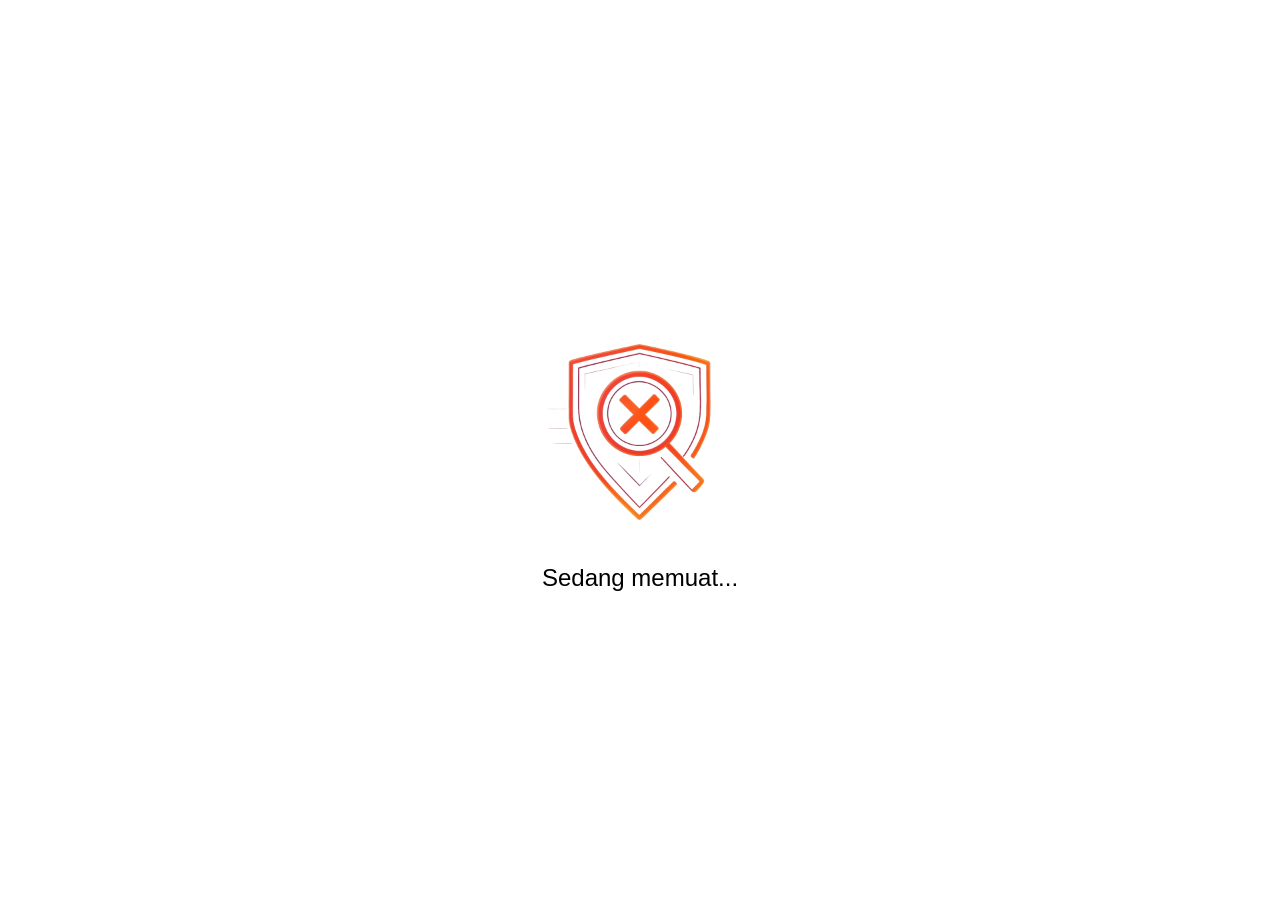
<file: index.html>
<!DOCTYPE html>
<html lang="en">
<head>
  <meta charset="UTF-8">
  <meta name="viewport" content="width=device-width, initial-scale=1.0">
  <title>Loading...</title>
  <style>
    * {
        margin: 0;
        padding: 0;
        box-sizing: border-box;
    }

    body {
      display: flex;
      flex-direction: column;
      justify-content: center;
      align-items: center;
      height: 100vh;
      color: #000000;
      font-family: "arial";
    }

    .loading {
      font-size: 1.5rem;
      animation: blink 1s infinite;
    }

    @keyframes blink {
      50% { opacity: 0.5; }
    }

    img {
        width: 16rem;

    }
  </style>
</head>
<body>
    <img src="app/assets/logo/logo_nobg.png" alt="logo">
    <div class="loading">Sedang memuat...</div>

    <script>
        setTimeout(function() {
          window.location.href = "app/website/html/home.html"; 
        }, 3000);
    </script>
</body>
</html>
</file>
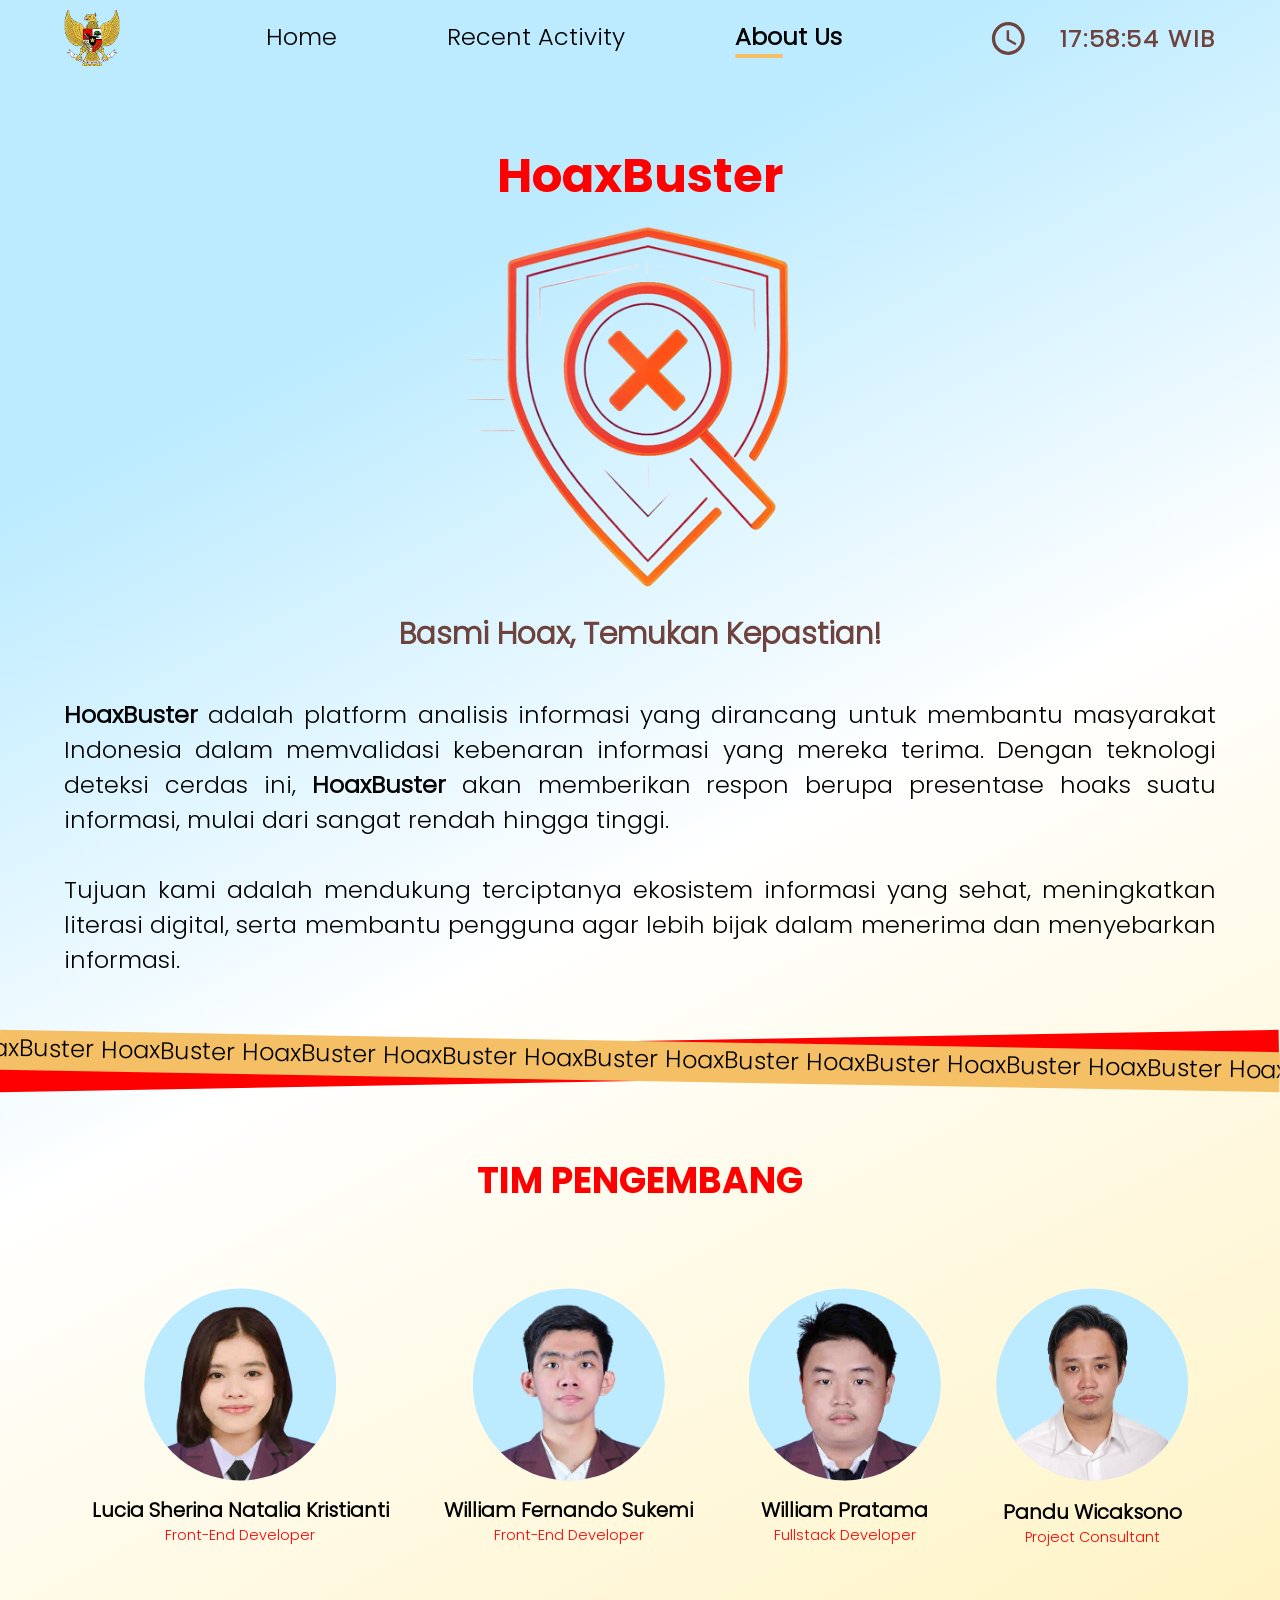
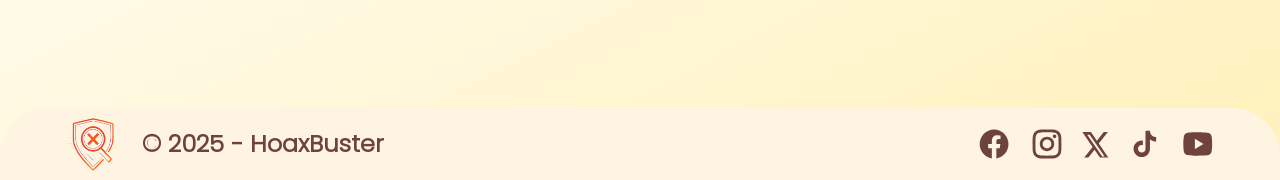
<file: app/website/html/about-us.html>
<!DOCTYPE html>
<html lang="en">
<head>
  <meta charset="UTF-8">
  <meta name="viewport" content="width=device-width, initial-scale=1.0">
  <title>HoaxBuster | About Us</title>
  <link rel="icon" href="../assets/images/logo.png" type="image/png">
  <link rel="stylesheet" href="../css/utils.css">
  <link rel="stylesheet" href="../css/navbar.css">
  <link rel="stylesheet" href="../css/footer.css">
  <link rel="stylesheet" href="../css/about-us.css">
  <script src="../js/navbar.js" defer></script>
  <script src="../js/footer.js" defer></script>
</head>
<body>
  <div class="container">
    <div class="nav-container"></div>
    <div class="first-section">
      <p class="title">HoaxBuster</p>
      <img src="../assets/images/logo.png" alt="logo" class="logo-home">
      <p class="subtitle">Basmi Hoax, Temukan Kepastian!</p>
      <div class="paragraph">
        <p><b>HoaxBuster</b> adalah platform analisis informasi yang dirancang untuk membantu masyarakat Indonesia dalam memvalidasi kebenaran informasi yang mereka terima. Dengan teknologi deteksi cerdas ini, <b>HoaxBuster</b> akan memberikan respon berupa presentase hoaks suatu informasi, mulai dari sangat rendah hingga tinggi.</p>
        <br>
        <p>Tujuan kami adalah mendukung terciptanya ekosistem informasi yang sehat, meningkatkan literasi digital, serta membantu pengguna agar lebih bijak dalam menerima dan menyebarkan informasi.</p>
      </div>
    </div>
    <div class="transition">
      <div class="rectangle"></div>
      <div class="rectangle">
        <div class="watermark">
          HoaxBuster
          HoaxBuster
          HoaxBuster
          HoaxBuster
          HoaxBuster
          HoaxBuster
          HoaxBuster
          HoaxBuster
          HoaxBuster
          HoaxBuster
          HoaxBuster
          HoaxBuster
          HoaxBuster
          HoaxBuster
          HoaxBuster
          HoaxBuster
          HoaxBuster
          HoaxBuster
          HoaxBuster
          HoaxBuster
          HoaxBuster
        </div>
      </div>
    </div>
    <div class="second-section">
      <div class="title-developer">TIM PENGEMBANG</div>
      <div class="profile-container">
          <div class="person">
            <div class="picture"><img src="../assets/images/developer/1.png" alt="1"></div>
            <p class="developer-name">Lucia Sherina Natalia Kristianti</p>
            <p class="role">Front-End Developer</p>
          </div>
          <div class="person">
            <div class="picture"><img src="../assets/images/developer/2.png" alt="2"></div>
            <p class="developer-name">William Fernando Sukemi</p>
            <p class="role">Front-End Developer</p>
          </div>
          <div class="person">
            <div class="picture"><img src="../assets/images/developer/3.png" alt="3"></div>
            <p class="developer-name">William Pratama</p>
            <p class="role">Fullstack Developer</p>
          </div>
          <div class="person">
            <div class="picture"><img src="../assets/images/developer/4.png" alt="4"></div>
            <p class="developer-name">Pandu Wicaksono</p>
            <p class="role">Project Consultant</p>
          </div>
      </div>
    </div>
    <div class="footer-container"></div>
  </div>
</body>
</html>
</file>
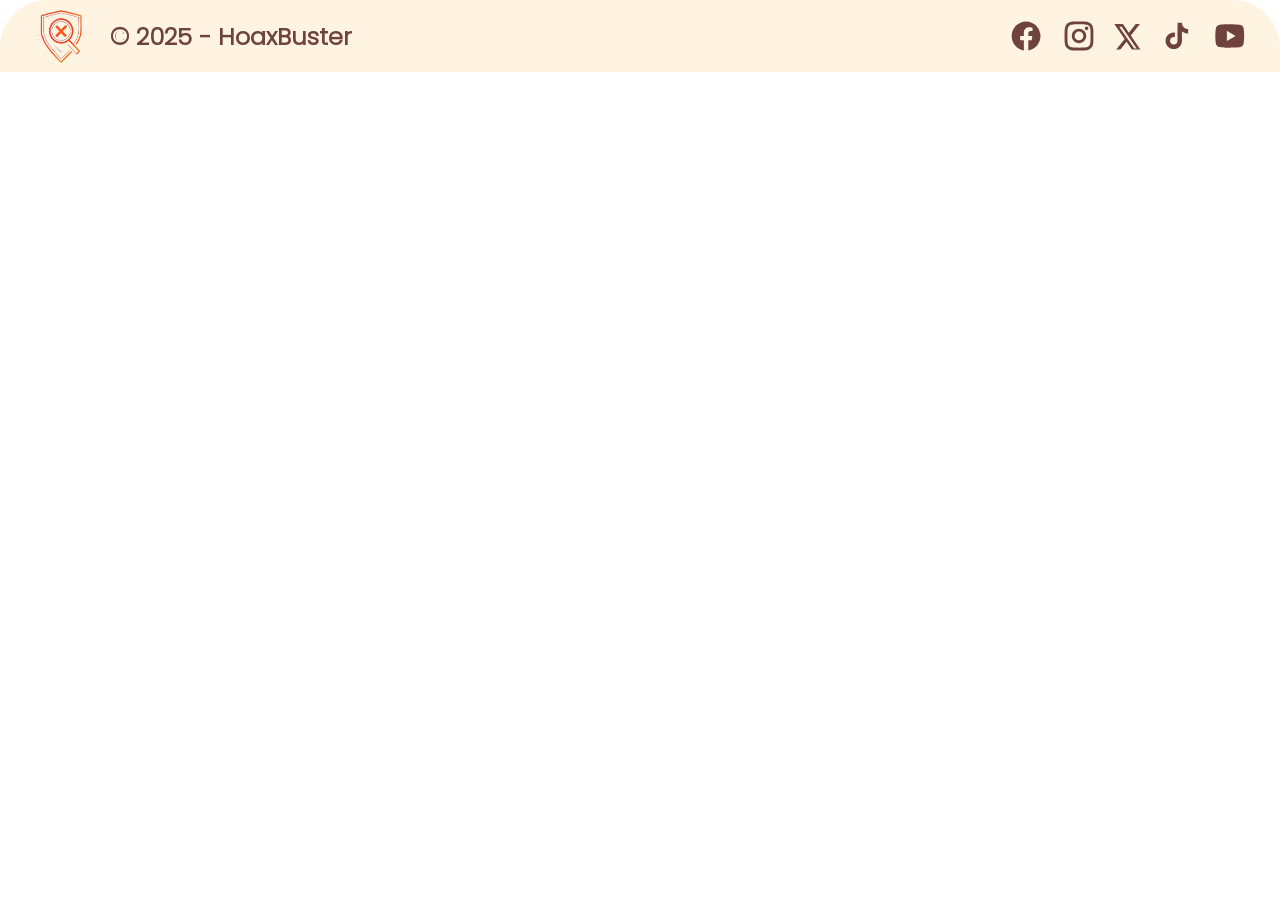
<file: app/website/html/footer.html>
<!DOCTYPE html>
<html lang="en">
<head>
    <meta charset="UTF-8">
    <meta name="viewport" content="width=device-width, initial-scale=1.0">
    <link rel="stylesheet" href="../css/footer.css">
    <link rel="stylesheet" href="../css/utils.css">
    <title>footer</title>
</head>
<body>
    <div class="footer-container">
        <div class="left-side">
            <img src="../assets/images/logo.png" alt="logo" class="logo-footer">
            <p>© 2025 - HoaxBuster</p>
        </div>
        <div class="right-side">
            <img src="../assets/icons/mdi_facebook.svg" alt="facebook" class="facebook">
            <img src="../assets/icons/ri_instagram-line.svg" alt="instagram" class="instagram">
            <img src="../assets/icons/bi_twitter-x.svg" alt="twitter" class="twitter">
            <img src="../assets/icons/ic_baseline-tiktok.svg" alt="tiktok" class="tiktok">
            <img src="../assets/icons/ri_youtube-fill.svg" alt="youtube" class="youtube">
        </div>
    </div>
</body>
</html>
</file>
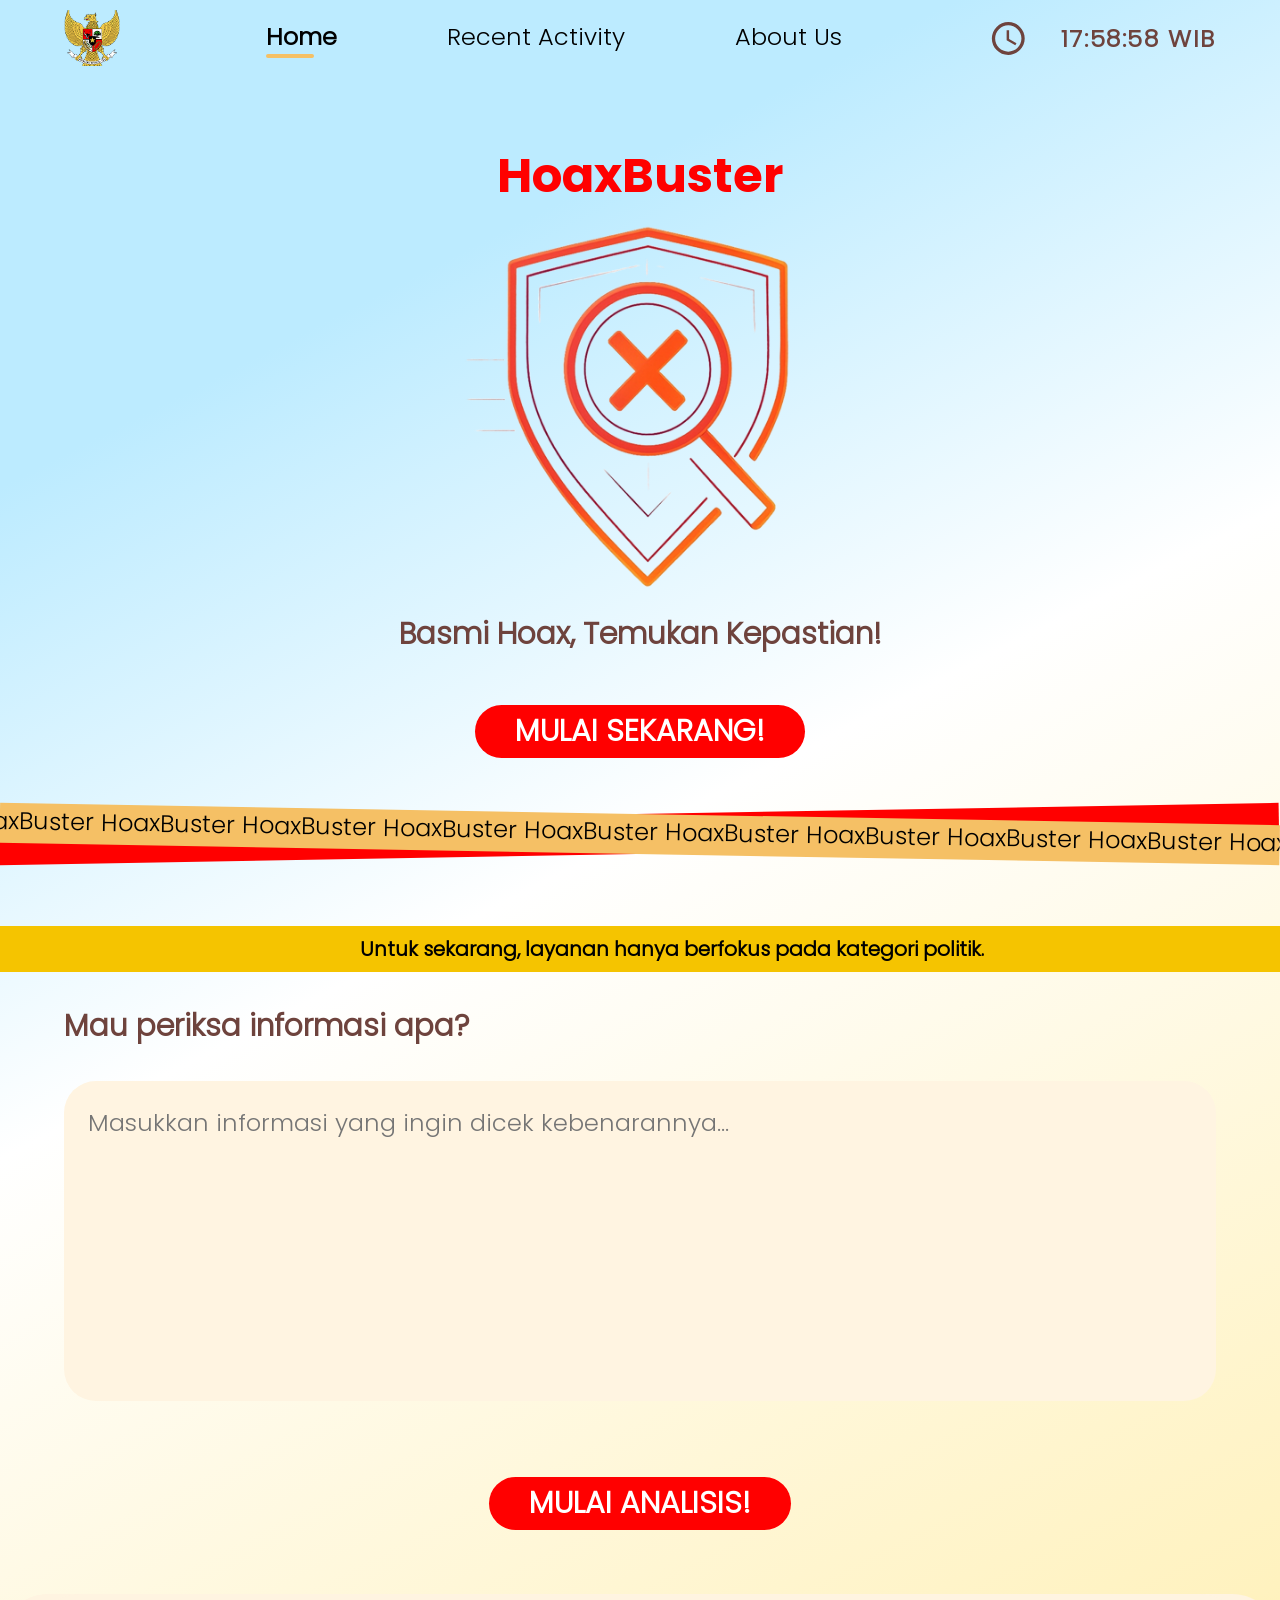
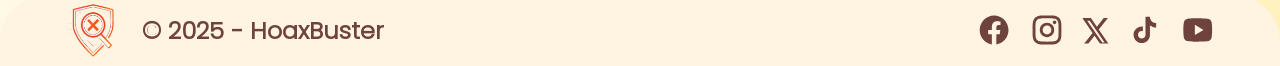
<file: app/website/html/home.html>
<!DOCTYPE html>
<html lang="en">
<head>
  <meta charset="UTF-8">
  <meta name="viewport" content="width=device-width, initial-scale=1.0">
  <title>HoaxBuster | Basmi Hoax, Temukan Kepastian!</title>
  <link rel="icon" href="../assets/images/logo.png" type="image/png">
  <link rel="stylesheet" href="../css/utils.css">
  <link rel="stylesheet" href="../css/navbar.css">
  <link rel="stylesheet" href="../css/footer.css">
  <link rel="stylesheet" href="../css/home.css">
  <script src="../js/navbar.js" defer></script>
  <script src="../js/footer.js" defer></script>
  <script src="../js/home.js" defer></script>
</head>
<body>
  <div class="container">
    <div class="nav-container"></div>
    <div class="first-section">
      <p class="title">HoaxBuster</p>
      <img src="../assets/images/logo.png" alt="logo" class="logo-home">
      <p class="subtitle">Basmi Hoax, Temukan Kepastian!</p>
      <button id="next-section" class="button">MULAI SEKARANG!</button>
    </div>
    <div class="transition">
      <div class="rectangle"></div>
      <div class="rectangle">
        <div class="watermark">
          HoaxBuster
          HoaxBuster
          HoaxBuster
          HoaxBuster
          HoaxBuster
          HoaxBuster
          HoaxBuster
          HoaxBuster
          HoaxBuster
          HoaxBuster
          HoaxBuster
          HoaxBuster
          HoaxBuster
          HoaxBuster
          HoaxBuster
          HoaxBuster
          HoaxBuster
          HoaxBuster
          HoaxBuster
          HoaxBuster
          HoaxBuster
        </div>
      </div>
    </div>
    <div class="second-section">
      <p class="disclaimer">Untuk sekarang, layanan hanya berfokus pada kategori politik.</p>
      <label for="information-input" class="input-label">Mau periksa informasi apa?</label>
      <textarea name="information-input" id="input-info" placeholder="Masukkan informasi yang ingin dicek kebenarannya..."></textarea>
      <p class="error-message"></p>
      <button id="check-info" class="button">MULAI ANALISIS!</button>
    </div>
    <div class="footer-container"></div>
  </div>
</body>
</html>
</file>
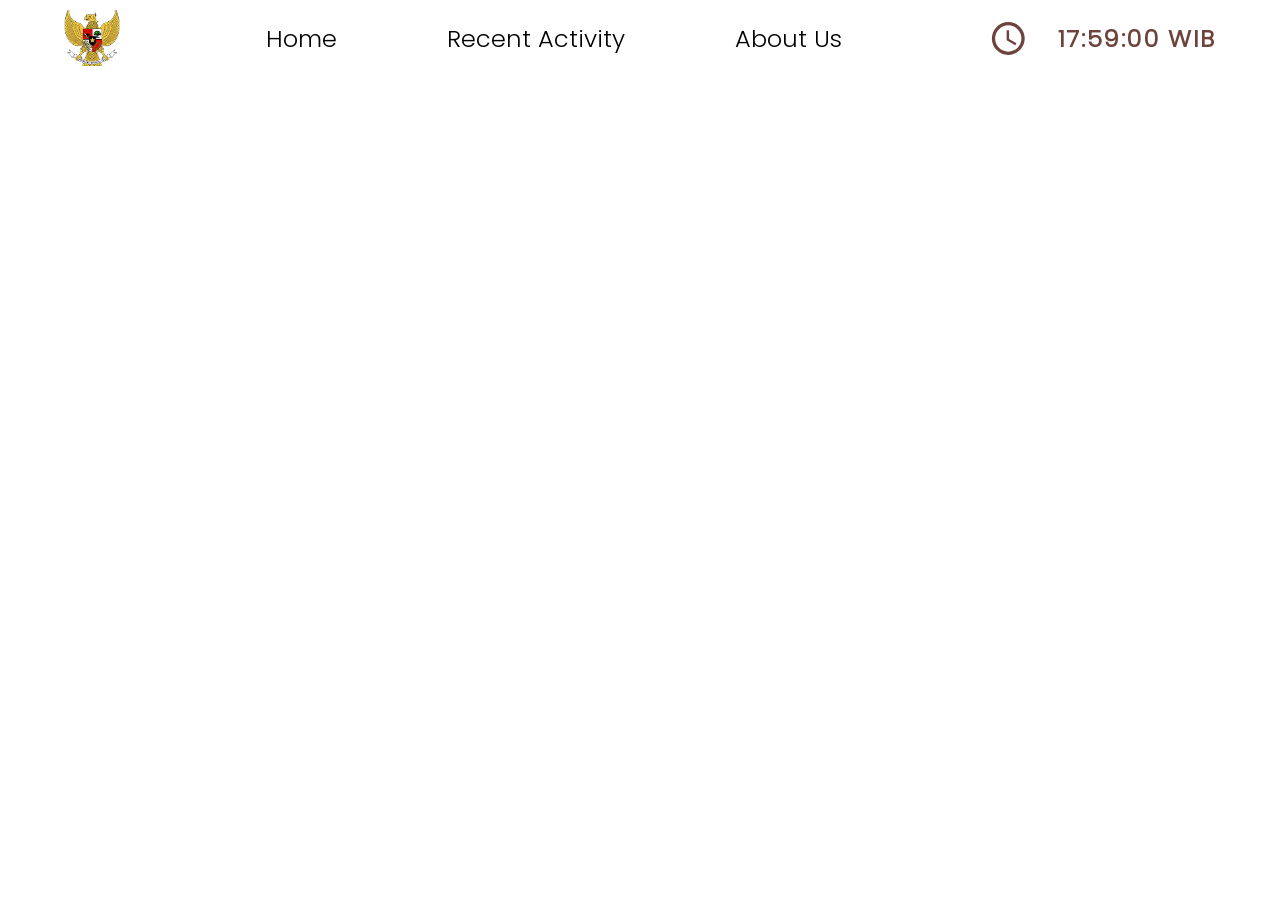
<file: app/website/html/navbar.html>
<!DOCTYPE html>
<html lang="en">
<head>
    <meta charset="UTF-8">
    <meta name="viewport" content="width=device-width, initial-scale=1.0">
    <title>navbar</title>
    <link rel="stylesheet" href="../css/utils.css">
    <link rel="stylesheet" href="../css/navbar.css">
    <script src="../js/navbar.js" defer></script>
</head>
<body>
    <div class="nav-container">
        <img src="../assets/images/garuda-2.png" alt="garuda.png" class="garuda">
        <div class="navigation">
            <ul class="nav-button">
                <li><a href="home.html">Home</a></li>
                <li><a href="recent-activity.html">Recent Activity</a></li>
                <li><a href="about-us.html">About Us</a></li>
            </ul>
        </div>
        <div class="clock">
            <svg width="46" height="47" viewBox="0 0 46 47" fill="none" xmlns="http://www.w3.org/2000/svg">
                <path d="M23.3202 38.6203C27.3302 38.6203 31.1761 37.0273 34.0116 34.1918C36.8472 31.3562 38.4402 27.5104 38.4402 23.5003C38.4402 19.4903 36.8472 15.6444 34.0116 12.8089C31.1761 9.97334 27.3302 8.38034 23.3202 8.38034C19.3101 8.38034 15.4643 9.97334 12.6287 12.8089C9.79316 15.6444 8.20017 19.4903 8.20017 23.5003C8.20017 27.5104 9.79316 31.3562 12.6287 34.1918C15.4643 37.0273 19.3101 38.6203 23.3202 38.6203ZM23.3202 4.60034C25.8021 4.60034 28.2598 5.0892 30.5529 6.03902C32.8459 6.98883 34.9295 8.381 36.6845 10.136C38.4395 11.8911 39.8317 13.9746 40.7815 16.2676C41.7313 18.5607 42.2202 21.0184 42.2202 23.5003C42.2202 28.5129 40.2289 33.3202 36.6845 36.8647C33.14 40.4091 28.3328 42.4003 23.3202 42.4003C12.8685 42.4003 4.42017 33.8953 4.42017 23.5003C4.42017 18.4878 6.41141 13.6805 9.95585 10.136C13.5003 6.59159 18.3076 4.60034 23.3202 4.60034ZM24.2652 14.0503V23.9728L32.7702 29.0191L31.3527 31.3438L21.4302 25.3903V14.0503H24.2652Z" fill="#6E433D"/>
            </svg>
            <div class="real-time-clock" id="clock-now"></div>
        </div>
    </div>
</body>
</html>
</file>
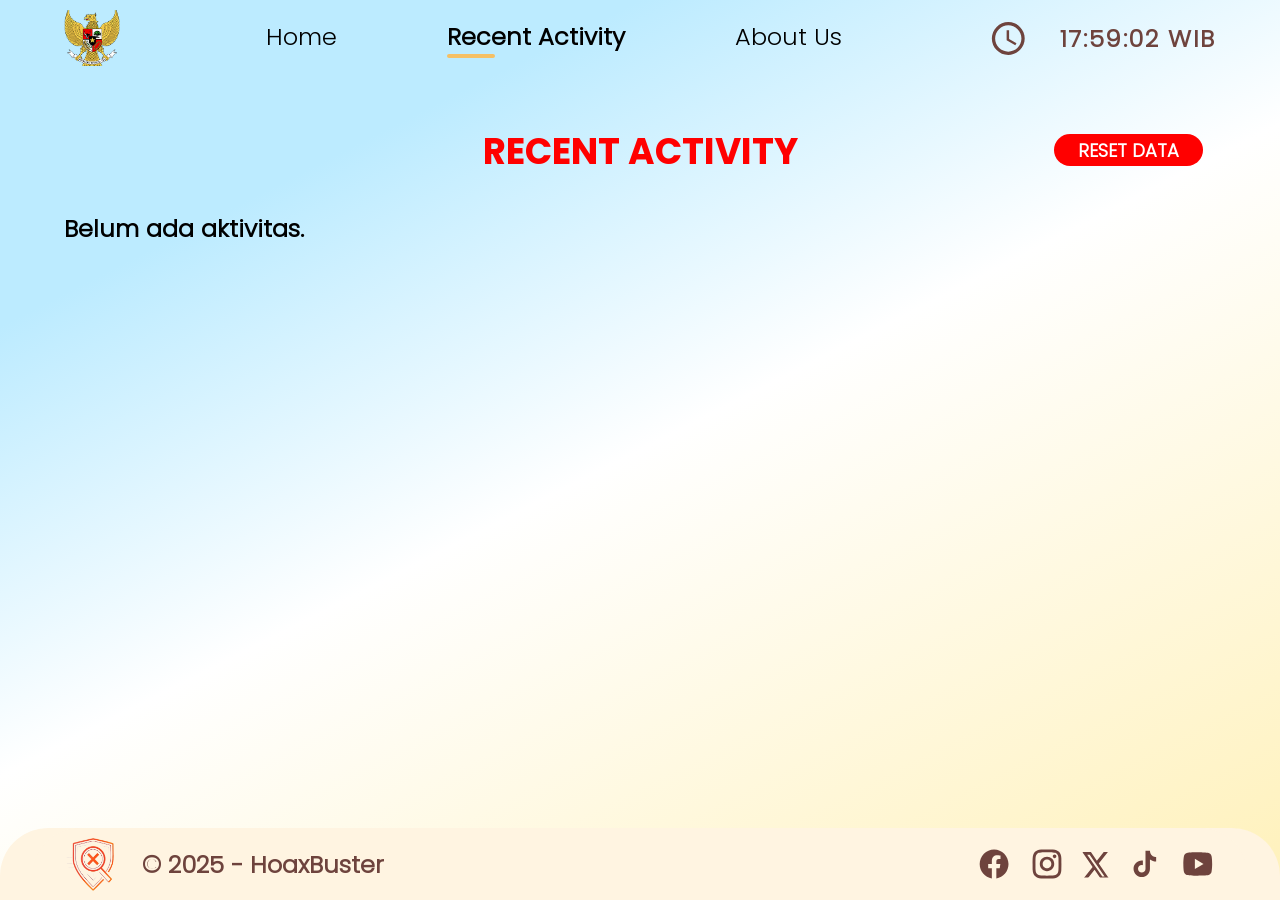
<file: app/website/html/recent-activity.html>
<!DOCTYPE html>
<html lang="en">
<head>
  <meta charset="UTF-8">
  <meta name="viewport" content="width=device-width, initial-scale=1.0">
  <title>HoaxBuster | Recent Activity</title>
  <link rel="icon" href="../assets/images/logo.png" type="image/png">
  <link rel="stylesheet" href="../css/utils.css">
  <link rel="stylesheet" href="../css/navbar.css">
  <link rel="stylesheet" href="../css/footer.css">
  <link rel="stylesheet" href="../css/recent-activity.css">
  <script src="../js/navbar.js" defer></script>
  <script src="../js/footer.js" defer></script>
  <script src="../js/recent-activity.js" defer></script>
</head>
<body>
  <div class="container">
    <div class="nav-container"></div>
    <div class="first-section">
      <p class="title">RECENT ACTIVITY</p>
      <button id="reset-local-storage" class="button">RESET DATA</button>
      <div class="content-wrapper">
        <div id="activity-list"></div>
      </div>
    </div>
    <div class="footer-container"></div>
  </div>
</body>
</html>
</file>
<file: app/website/css/utils.css>
* {
  margin: 0;
  padding: 0;
  box-sizing: border-box;
  font-family: poppins;
}

.container {
  background: linear-gradient(
    153deg,
    rgba(188, 235, 255, 1) 21%,
    rgba(255, 255, 255, 1) 50%,
    rgba(255, 241, 186, 1) 100%
  );
}

html {
  font-size: 16px;
  scroll-behavior: smooth;
  overflow-x: hidden;
}

.button {
  outline: none;
  width: max-content;
  font-size: var(--h-3-font-size);
  border: none;
  background-color: var(--x-primary-100);
  cursor: pointer;
  color: var(--x-basic-10);
  font-weight: bold;
  padding: .25rem 2.5rem;
  border-radius: 1000px;
  margin: 2rem 0 3.5rem 0;
}

.button:hover {
  background-color: var(--x-secondary-100);
  transition: ease-in .25s;
}

:root {
  --x-primary-100: rgba(255, 0, 0, 1);
  --x-primary-80: rgba(255, 51, 51, 1);
  --x-primary-60: rgba(255, 102, 102, 1);
  --x-primary-40: rgba(255, 153, 153, 1);
  --x-primary-20: rgba(255, 204, 204, 1);
  --x-primary-10: rgba(255, 230, 230, 1);

  --x-secondary-100: rgba(245, 192, 101, 1);
  --x-secondary-80: rgba(245, 199, 131, 1);
  --x-secondary-60: rgba(245, 207, 162, 1);
  --x-secondary-40: rgba(255, 223, 169, 1);
  --x-secondary-20: rgba(255, 235, 201, 1);
  --x-secondary-10: rgba(255, 244, 225, 1);

  --x-accent-100: rgba(110, 67, 61, 1);
  --x-accent-80: rgba(118, 92, 89, 1);
  --x-accent-60: rgba(155, 126, 123, 1);
  --x-accent-40: rgba(188, 159, 156, 1);
  --x-accent-20: rgba(220, 192, 189, 1);
  --x-accent-10: rgba(247, 218, 215, 1);

  --x-warning-100: rgba(245, 196, 0, 1);
  --x-warning-80: rgba(250, 213, 66, 1);
  --x-warning-60: rgba(255, 224, 100, 1);
  --x-warning-40: rgba(255, 233, 145, 1);
  --x-warning-20: rgba(255, 241, 186, 1);
  --x-warning-10: rgba(255, 249, 226, 1);

  --x-danger-100: rgba(210, 61, 45, 1);
  --x-danger-80: rgba(234, 91, 76, 1);
  --x-danger-60: rgba(255, 127, 114, 1);
  --x-danger-40: rgba(255, 170, 161, 1);
  --x-danger-20: rgba(255, 200, 194, 1);
  --x-danger-10: rgba(255, 228, 225, 1);

  --x-safe-100: rgba(6, 128, 29, 1);
  --x-safe-80: rgba(52, 143, 57, 1);
  --x-safe-60: rgba(103, 158, 96, 1);
  --x-safe-40: rgba(132, 192, 124, 1);
  --x-safe-20: rgba(174, 235, 166, 1);
  --x-safe-10: rgba(212, 255, 206, 1);

  --x-info-100: rgba(33, 188, 255, 1);
  --x-info-80: rgba(66, 198, 255, 1);
  --x-info-60: rgba(104, 209, 255, 1);
  --x-info-40: rgba(143, 221, 255, 1);
  --x-info-20: rgba(188, 235, 255, 1);
  --x-info-10: rgba(221, 245, 255, 1);

  --x-basic-100: rgba(0, 0, 0, 1);
  --x-basic-80: rgba(68, 68, 68, 1);
  --x-basic-60: rgba(115, 115, 115, 1);
  --x-basic-40: rgba(164, 163, 163, 1);
  --x-basic-20: rgba(229, 229, 229, 1);
  --x-basic-10: rgba(255, 255, 255, 1);

  --h-1-font-size: 48px;
  --h-2-font-size: 36px;
  --h-3-font-size: 30px;
  --h-4-font-size: 24px;
  --h-5-font-size: 20px;
  --h-6-font-size: 16px;
  --h-7-font-size: 12px;
  --h-8-font-size: 8px;
  
  --variable-collection-primary-100: rgba(255, 0, 0, 1);
  --variable-collection-secondary-40: rgba(245, 192, 101, 0.4);
  --variable-collection-danger-60: rgba(210, 61, 45, 0.6);
  --variable-collection-danger-40: rgba(210, 61, 45, 0.4);
  --variable-collection-danger-20: rgba(210, 61, 45, 0.2);
  --variable-collection-danger-10: rgba(210, 61, 45, 0.1);
  --variable-collection-info-100: rgba(33, 188, 255, 1);
  --variable-collection-basic-20: rgba(223, 223, 223, 1);
  --variable-collection-basic-10: rgba(255, 255, 255, 1);
}

@font-face {
  font-family: poppins;
  src: url(../assets/fonts/Poppins-Light.ttf);
}

@font-face {
  font-family: poppins-bold;
  src: url(../assets/fonts/Poppins-Bold.ttf);
}

/* Responsive font sizes */
@media (max-width: 768px) {
  :root {
    --h-1-font-size: 32px;
    --h-2-font-size: 24px;
    --h-3-font-size: 20px;
    --h-4-font-size: 18px;
    --h-5-font-size: 16px;
    --h-6-font-size: 14px;
    --h-7-font-size: 12px;
    --h-8-font-size: 8px;
  }
}

@media (max-width: 480px) {
  :root {
    --h-1-font-size: 28px;
    --h-2-font-size: 20px;
    --h-3-font-size: 18px;
    --h-4-font-size: 16px;
    --h-5-font-size: 14px;
    --h-6-font-size: 12px;
    --h-7-font-size: 10px;
    --h-8-font-size: 8px;
  }
}
</file>
<file: app/website/css/navbar.css>
.nav-container {
    width: 100vw;
    height: 4.75rem;
    /* background-color: var(--x-info-10); */
    display: flex;
    flex-direction: row;
    align-items: center;
    justify-content: space-between;
    padding: 0 2rem;
}

.garuda {
    width: 3.5rem;
    height: 3.5rem;
}

.nav-button {
    display: flex;
    flex-direction: row;
    justify-content: space-between;
    list-style-type: none;
    width: 36rem;
    font-size: var(--h-4-font-size);
}

.nav-button a {
    text-decoration: none;
    color: var(--x-basic-100);
}

.nav-button li {
    display: flex;
    flex-direction: column;
}

.nav-button li:not(:has(a.active-page-button)):hover::after {
    content: "";
    width: 3rem;
    height: .25rem;
    background-color: var(--x-secondary-100);
    border-radius: 100px;
}

.active-page-button {
    pointer-events: none;
    cursor: default;
    font-weight: bold;
}

.active-page-button::after {
    display: flex;
    flex-direction: row;
    content: "";
    width: 3rem;
    height: .25rem;
    background-color: var(--x-secondary-100);
    border-radius: 100px;
}

.clock svg {
    width: 2.5rem;
}

.clock {
    display: flex;
    flex-direction: row;
    align-items: center;
    justify-content: space-between;
    width: 14.25rem;
    font-size: var(--h-4-font-size);
    font-weight: bold;
    color: var(--x-accent-100);
}

#clock-now {
    letter-spacing: .1rem;
}
</file>
<file: app/website/css/footer.css>
.footer-container {
    width: 100vw;
    height: 4.5rem;
    background-color: var(--x-secondary-10);
    display: flex;
    flex-direction: row;
    align-items: center;
    justify-content: space-between;
    padding: 0 2rem;
    border-radius: 3rem 3rem 0 0;
    border-color: var(--x-secondary-100);
}

.left-side {
    width: 20rem;
    /* background-color: aqua; */
    display: flex;
    flex-direction: row;
    align-items: center;
    justify-content: space-between;
}

.logo-footer {
    width: 3.5rem;
    height: 3.5rem;
}

.left-side p {
    font-size: var(--h-4-font-size);
    font-weight: bold;
    color: var(--x-accent-100);
}

.twitter {
    zoom: 0.8;
}

.right-side {
    /* background-color: antiquewhite; */
    width: 15rem;
    height: max-content;
    display: flex;
    flex-direction: row;
    align-items: center;
    justify-content: space-between;
}

.right-side img {
    width: 2.25rem;
    height: 2.25rem;
}
</file>
<file: app/website/css/about-us.css>
.container {
    display: flex;
    flex-direction: column;
    min-height: 100vh;
}

.container .footer-container {
    margin-top: auto;
}

.container {
    display: flex;
    flex-direction: column;
    min-height: 100vh;
}

.container .footer-container {
    margin-top: auto;
}

.first-section {
  padding-top: 4rem;
  height: max-content;
  display: flex;
  flex-direction: column;
  align-items: center;
}

.title {
  font-family: poppins-bold;
  font-size: var(--h-1-font-size);
  font-weight: bold;
  color: var(--x-primary-100);
}

.logo-home {
  width: 24rem;
  height: 24rem;
}

.subtitle {
  margin: 1rem 0;
  font-size: var(--h-3-font-size);
  font-weight: bold;
  color: var(--x-accent-100);
}

.transition {
  position: relative;
}

.rectangle {
  width: 100vw;
  height: 2.5rem;
  overflow-x: hidden;
}

.watermark {
  width: max-content;
  text-align: center;
  transform: translateX(-2.5rem);
  font-size: var(--h-4-font-size);
}

.rectangle:nth-child(1){
  transform: rotate(-1deg) translateX(-1px);
  background-color: var(--x-primary-100);
}

.rectangle:nth-child(2){
  transform: rotate(1deg) translateY(-2.5rem) translateX(-1px);
  background-color: var(--x-secondary-100);
}

.paragraph {
    /* background-color: aqua; */
    width: calc(100vw - 8rem);
    height: max-content;
    font-size: var(--h-4-font-size);
    text-align: justify;
    margin-top: 1.5rem;
    margin-bottom: 4rem;
}

.second-section {
    width: calc(100vw - 8rem);
    margin-left: 4rem;
    display: flex;
    flex-direction: column;
    align-items: center;
    margin-bottom: 10rem;
}

.title-developer {
    font-family: poppins-bold;
    font-size: var(--h-2-font-size);
    margin-top: 2rem;
    margin-bottom: 4rem;
    color: var(--x-primary-100);
}

.profile-container {
    display: flex;
    flex-direction: row;
    width: inherit;
    justify-content: space-around;
}

.picture {
    width: 12rem;
    background-color: var(--x-info-20);
    clip-path: circle();
    padding-top: 1.75rem;
    padding-left: .75rem;
}

.person:nth-child(3) .picture {
    padding-left: 1rem;
}

.picture img {
    width: 10rem;
}

.person {
    display: flex;
    flex-direction: column;
    align-items: center;
    justify-content: center;
}

.developer-name {
    font-size: var(--h-5-font-size);
    font-weight: bold;
}

.role {
  color: var(--x-primary-100);
    font-size: .9rem;
}
</file>
<file: app/website/css/home.css>
.container {
    display: flex;
    flex-direction: column;
    min-height: 100vh;
}

.container .footer-container {
    margin-top: auto;
}

.first-section {
  padding-top: 4rem;
  height: max-content;
  display: flex;
  flex-direction: column;
  align-items: center;
}

.title {
  font-family: poppins-bold;
  font-size: var(--h-1-font-size);
  font-weight: bold;
  color: var(--x-primary-100);
}

.logo-home {
  width: 24rem;
  height: 24rem;
}

.subtitle {
  margin: 1rem 0;
  font-size: var(--h-3-font-size);
  font-weight: bold;
  color: var(--x-accent-100);
}

.transition {
  position: relative;
}

.rectangle {
  width: 100vw;
  height: 2.5rem;
  overflow-x: hidden;
}

.watermark {
  width: max-content;
  text-align: center;
  transform: translateX(-2.5rem);
  font-size: var(--h-4-font-size);
}

.rectangle:nth-child(1){
  transform: rotate(-1deg) translateX(-1px);
  background-color: var(--x-primary-100);
}

.rectangle:nth-child(2){
  transform: rotate(1deg) translateY(-2.5rem) translateX(-1px);
  background-color: var(--x-secondary-100);
}

.second-section {
  width: calc(100vw - 8rem);
  /* background-color: aqua; */
  margin-left: 4rem;
  display: flex;
  flex-direction: column;
  margin-top: 2rem;
}

.input-label {
  font-size: var(--h-3-font-size);
  margin-bottom: 2rem;
  color: var(--x-accent-100);
  font-weight: bold;
}

#input-info {
  width: inherit;
  height: 20rem !important;
  outline: none;
  resize: none;
  border: none;
  border-radius: 2rem;
  padding: 1.5rem;
  font-size: var(--h-4-font-size);
  /* border-radius: 10rem; */
  background-color: var(--x-secondary-10);
}

#input-info:focus {
  transition: linear .5s;
  border: 1px solid var(--x-primary-100);
}

#check-info {
  margin-top: 4rem;
  margin-bottom: 4rem;
  position: relative;
  left: 50%;
  transform: translateX(-50%);
}

.error-message {
  margin-top: .75rem;
  color: var(--x-primary-100);
  font-size: var(--h-5-font-size);
  font-style: italic;
}

.disclaimer {
  font-size: var(--h-5-font-size);
  margin-bottom: 2rem;
  width: 100vw;
  margin-left: -4rem;
  background-color: var(--x-warning-100);
  padding-left: 4rem;
  padding-top: .5rem;
  padding-bottom: .5rem;
  text-align: center;
  font-weight: bold;
}
</file>
<file: app/website/css/recent-activity.css>
.container {
    display: flex;
    flex-direction: column;
    min-height: 100vh;
}

.container .footer-container {
    margin-top: auto;
}

.first-section {
    width: calc(100vw - 8rem);
    margin-left: 4rem;
}

.title {
    font-family: poppins-bold;
    font-size: var(--h-2-font-size);
    color: var(--x-primary-100);
    margin-top: 3rem;
    margin-bottom: 2rem;
    width: calc(100vw - 8rem);
    text-align: center;
}

.information-container {
    width: inherit;
    height: max-content;
    padding: .75rem 1rem;
    background-color: var(--x-basic-10);
    display: flex;
    flex-direction: row;
    align-items: center;
    justify-content: space-between;
    gap: 2.5rem;
    border-radius: 1.5rem;
    border: 1px solid var(--x-accent-100);
    margin-bottom: 2rem;
}

.original-text {
    flex: 1;               
    min-width: 0;          
    white-space: normal;   
    overflow-wrap: break-word;
    word-break: break-word;
}

.status-box {
    width: max-content;
    padding: .5rem 1.5rem;
    border-radius: 2rem;
}

.status-box p {
    font-family: poppins-bold;
    font-weight: bold;
}

.delete-btn {
    background: none;
    outline: none;
    border: none;
}

.right-side-info {
    display: flex;
    flex-direction: row;
    align-items: center;
    justify-content: space-between;
    gap: 1rem;
    /* background-color: aqua; */
}

#reset-local-storage {
    zoom: .6;
    position: absolute;
    top: 12rem;
    right: 8rem;
}

.empty-state {
    font-size: var(--h-4-font-size);
    font-weight: bold;
    margin-top: 2rem;
}
</file>
